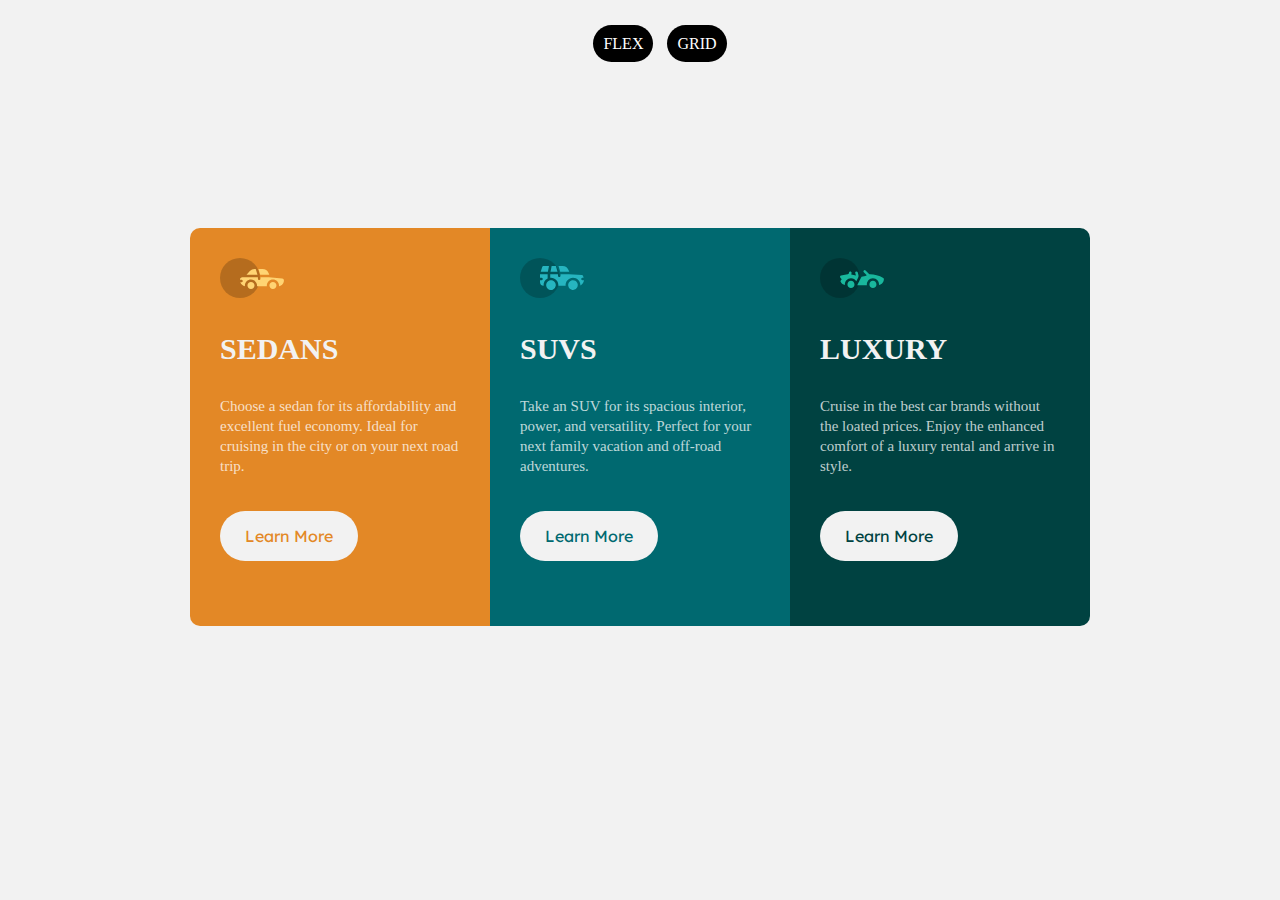
<file: index.html>
<!DOCTYPE html>
<html lang="en">
  <head>
    <meta charset="UTF-8" />
    <meta http-equiv="X-UA-Compatible" content="IE=edge" />
    <meta name="viewport" content="width=device-width, initial-scale=1.0" />
    <title>Flexbox Layout</title>
    <link rel="stylesheet" href="flex.css" />
    <link rel="preconnect" href="https://fonts.googleapis.com" />
    <link rel="preconnect" href="https://fonts.gstatic.com" crossorigin />
    <link
      href="https://fonts.googleapis.com/css2?family=Big+Shoulders+Display:wght@700&family=Lexend+Deca&display=swap"
      rel="stylesheet"
    />
    <link rel="stylesheet" href="flex.css" />
    <link rel="icon" type="image/png" sizes="32x32" href="favicon-32x32.png" />
  </head>
  <body>
    <nav>
      <ul>
        <li><a href="index.html">FLEX</a></li>
        <li><a href="grid.html">GRID</a></li>
      </ul>
    </nav>
    <main>
      <div class="container">
        <div class="sedans">
          <div class="icon">
            <img src="icon-sedans.svg" alt="sedans" />
          </div>
          <div class="content">
            <h2>SEDANS</h2>
            <p>
              Choose a sedan for its affordability and excellent fuel economy.
              Ideal for cruising in the city or on your next road trip.
            </p>
            <div class="sedanbtn"><a href="#">Learn More</a></div>
          </div>
        </div>
        <div class="suvs">
          <div class="icon">
            <img src="icon-suvs.svg" alt="sedans" />
          </div>
          <div class="content">
            <h2>SUVS</h2>
            <p>
              Take an SUV for its spacious interior, power, and versatility.
              Perfect for your next family vacation and off-road adventures.
            </p>
            <div class="suvbtn"><a href="#">Learn More</a></div>
          </div>
        </div>
        <div class="luxury">
          <div class="icon">
            <img src="icon-luxury.svg" alt="sedans" />
          </div>
          <div class="content">
            <h2>LUXURY</h2>
            <p>
              Cruise in the best car brands without the loated prices. Enjoy the
              enhanced comfort of a luxury rental and arrive in style.
            </p>
            <div class="luxurybtn"><a href="#">Learn More</a></div>
          </div>
        </div>
      </div>
    </main>
  </body>
</html>
</file>
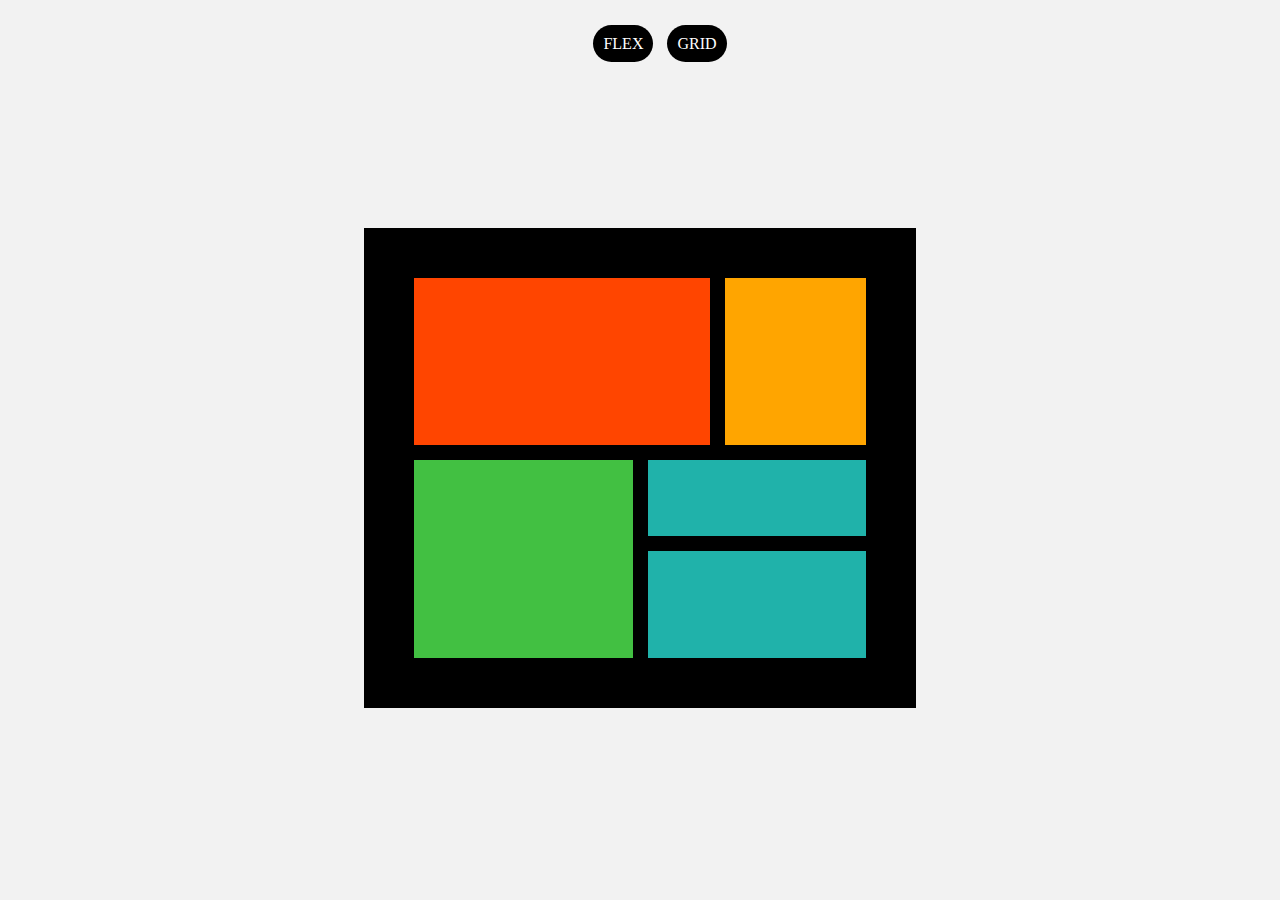
<file: grid.html>
<!DOCTYPE html>
<html lang="en">
  <head>
    <meta charset="UTF-8" />
    <meta http-equiv="X-UA-Compatible" content="IE=edge" />
    <meta name="viewport" content="width=device-width, initial-scale=1.0" />
    <title>Grid</title>
    <link rel="stylesheet" href="flex.css" />
    <link
      rel="icon"
      type="image/png"
      sizes="32x32"
      href="favicon-32x32.png"
    />
</head>
  <body>
    <nav>
      <ul>
        <li><a href="index.html">FLEX</a></li>
        <li><a href="grid.html">GRID</a></li>
      </ul>
    </nav>
    <main class="main">
      <div class="wrapper">
        <div class="grid">
          <div class="grid-1"></div>
          <div class="grid-2"></div>
          <div class="grid-3"></div>
          <div class="grid-4"></div>
          <div class="grid-5"></div>
        </div>
      </div>
    </main>
  </body>
</html>
</file>
<file: flex.css>
* {
    margin: 0;
    box-sizing: border-box;
}


body {
    background-color: hsl(0, 0%, 95%);
    padding: 10px;
  }

  nav {
    text-align: center;
    display: flex;
    justify-content: center;
    padding: 20px;
  }
  
  li {
    display: inline-block;
    justify-content: space-between;
    list-style-type: none;
    padding: 5px;
  }
  
  li a {
    text-decoration: none;
    color: white;
    background-color: black;
    padding: 10px;
    border-radius: 25px;
  }
  
  li a:hover {
    text-decoration: none;
    color: black;
    background-color: white;
    padding: 10px;
    border-radius: 25px;
    border: 2px solid black;
  }

  main {
    margin: 150px;
}


/*  FOR THE GRID */

.wrapper {
    /* max-width: 50%; */
    /* width: auto; */
    height: 400px;
    /* max-height: fit-content; */
    /* padding-right: 720px; */
    margin: 20px;
  }
  
  .grid {
      margin: auto;
    background-color: black;
    padding: 50px;
    width: 60%;
    height: 120%;
    gap: 15px;
    display: grid;
    grid-template-areas:
      "grid-1 grid-1 grid-1 grid-1 grid-2 grid-2"
      "grid-1 grid-1 grid-1 grid-1 grid-2 grid-2"
      "grid-1 grid-1 grid-1 grid-1 grid-2 grid-2"
      "grid-1 grid-1 grid-1 grid-1 grid-2 grid-2"
      "grid-1 grid-1 grid-1 grid-1 grid-2 grid-2"
      "grid-1 grid-1 grid-1 grid-1 grid-2 grid-2"
      "grid-3 grid-3 grid-3 grid-4 grid-4 grid-4"
      "grid-3 grid-3 grid-3 grid-4 grid-4 grid-4"
      "grid-3 grid-3 grid-3 grid-4 grid-4 grid-4"
      "grid-3 grid-3 grid-3 grid-5 grid-5 grid-5"
      "grid-3 grid-3 grid-3 grid-5 grid-5 grid-5"
      "grid-3 grid-3 grid-3 grid-5 grid-5 grid-5"
      "grid-3 grid-3 grid-3 grid-5 grid-5 grid-5";
  }
  
  .grid-1 {
    background-color: orangered;
    grid-area: grid-1;
  }
  .grid-2 {
    background-color: orange;
  
    grid-area: grid-2;
  }
  .grid-3 {
    background-color: rgb(66, 192, 66);
  
    grid-area: grid-3;
  }
  .grid-4 {
    background-color: lightseagreen;
    grid-area: grid-4;
  }
  .grid-5 {
    background-color: lightseagreen;
    /* padding-top: 55px; */
    grid-area: grid-5;
  }
    
  
  /* FOR THE FLEXBOX */

.container {
    display: flex;
    justify-content: center;
    align-items: center;
    flex-wrap: wrap;
    max-width: 1440px;
}

.sedans {
    background-color: hsl(31, 77%, 52%);
    padding: 30px;
    border-top-left-radius: 10px;
    border-bottom-left-radius: 10px;
    width: 300px;
}

.suvs {
    background-color: hsl(184, 100%, 22%);
    padding: 30px;
    width: 300px;
}

.luxury {
    background-color: hsl(179, 100%, 13%);
    padding: 30px;
    border-top-right-radius: 10px;
    border-bottom-right-radius: 10px;
    width: 300px;
 }

 
@media (max-width: 1219px) {
    .sedans {
        border-top-left-radius: 10px;
        border-bottom-left-radius: 10px;
    }

    .suvs {
        border-bottom-right-radius: 10px;
        border-top-right-radius: 10px;
     }

    .luxury {
        border-top-right-radius: 0px;
        border-bottom-right-radius: 10px;
        border-bottom-left-radius: 10px;
     }
}

@media (max-width: 919px) {
    .sedans {
        border-top-left-radius: 10px;
        border-top-right-radius: 10px;
        border-bottom-right-radius: 0px;
        border-bottom-left-radius: 0px;
    }

    .suvs {
        border-bottom-right-radius: 0px;
        border-top-right-radius: 0px;
     }


    .luxury {
        border-bottom-right-radius: 10px;
        border-bottom-left-radius: 10px;
     }
}

 /* STYLING THE MAIN TEXTS */

h2 {
    color: hsl(0, 0%, 95%);
    font-size: 30px;
    margin: 30px 0; 
}

p { 
    color: hsla(0, 0%, 100%, 0.75);
    font-size: 15px;
    padding: 0px;
    line-height: 20px;
    margin: 30px 0 50px;
    height: 20%;
}

/* STYLING THE BUTTONS */

.sedanbtn,
.suvbtn,
.luxurybtn {
  margin: 50px 0px;
  box-sizing: border-box;
  color: hsl(0, 0%, 95%);
  font-family: 'Lexend Deca', sans-serif;
}

.sedanbtn a {
  text-decoration: none;
  color: hsl(31, 77%, 52%);
  background-color: hsl(0, 0%, 95%);
  padding: 15px 25px;
  border-radius: 25px;
}

.suvbtn a {
  text-decoration: none;
  color: hsl(184, 100%, 22%);
  background-color: hsl(0, 0%, 95%);
  padding: 15px 25px;
  border-radius: 25px;
}

.luxurybtn a {
  text-decoration: none;
  color: hsl(179, 100%, 13%);
  background-color: hsl(0, 0%, 95%);
  padding: 15px 25px;
  border-radius: 25px;
}

.sedanbtn a:hover {
  text-decoration: none;
  color: white;
  background-color: transparent;
  padding: 15px 25px;
  border-radius: 25px;
  border: 2px solid white;
}
.suvbtn a:hover {
  text-decoration: none;
  color: white;
  background-color: transparent;
  padding: 15px 25px;
  border-radius: 25px;
  border: 2px solid white;
}
.luxurybtn a:hover {
  text-decoration: none;
  color: white;
  background-color: transparent;
  padding: 15px 25px;
  border-radius: 25px;
  border: 2px solid white;
}
</file>
